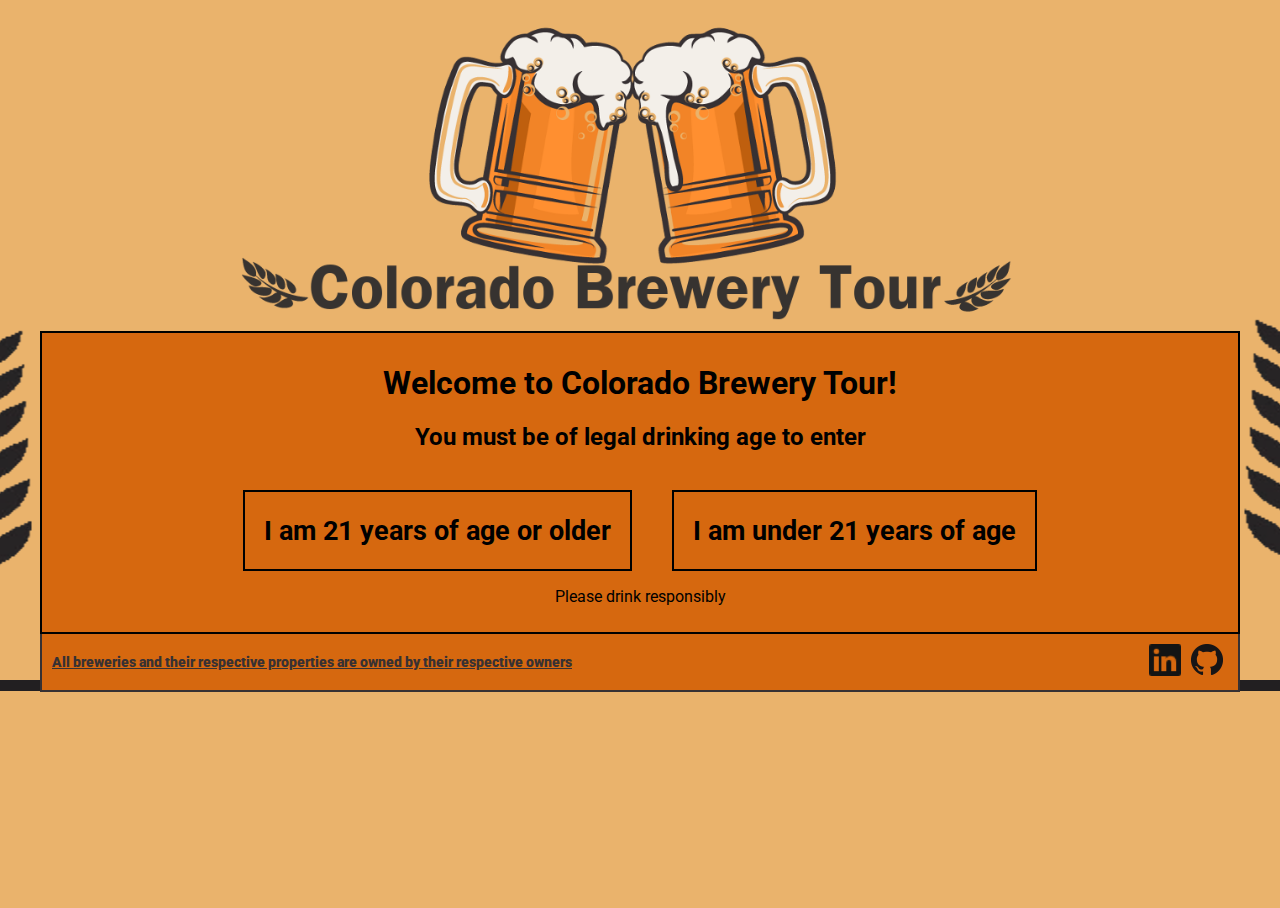
<file: index.html>
<!doctype html>
<html lang="en">
<head>
    <meta name="viewport" content="initial-scale=1.0, user-scalable=no">
    <meta charset="utf-8">
    <title>Colorado Brewery Tour | Confirm Age</title>
    <link href="css/index.css" rel="stylesheet" type="text/css">
    <link href="https://fonts.googleapis.com/css?family=Open+Sans:400,600,700|Roboto:400,700" rel="stylesheet">
</head>
<body>
<div id="wrapper">
    <header>
        <img src="images/Colorado%20Brewery%20TourBanner.png" alt="COLORADO BREWERY TOUR">

    </header>
    <div id="content">
        <div id="welcome">
            <h1>Welcome to Colorado Brewery Tour!</h1>
            <h2>You must be of legal drinking age to enter</h2>
            <br/>
        </div>
        <div id="choice">
            <a href="home.html">
                <div id="over-21">
                    <h2>I am 21 years of age or older</h2>
                </div>
            </a>
            <a href="https://disneyland.disney.go.com">
                <div id="under-21">
                    <h2>I am under 21 years of age</h2>
                </div>
            </a>
        </div>
        <p>Please drink responsibly</p>
    </div>
    <footer>
        <div id="disclaimer"><p><a href="disclaimer.html"><strong>All breweries and their respective properties are
            owned by their respective owners</strong></a></p></div>
        <div id="links"><a href="https://www.linkedin.com/in/luke-burford-067073108/"><img
                src="images/In-Black-26.png"
                alt="LinkedIn"></a><a
                href="https://github.com/The-DeadPixel"><img src="images/GitHub-Mark-32px.png" alt="Github"></a>
        </div>
    </footer>
</div>
</body>
</html>
</file>
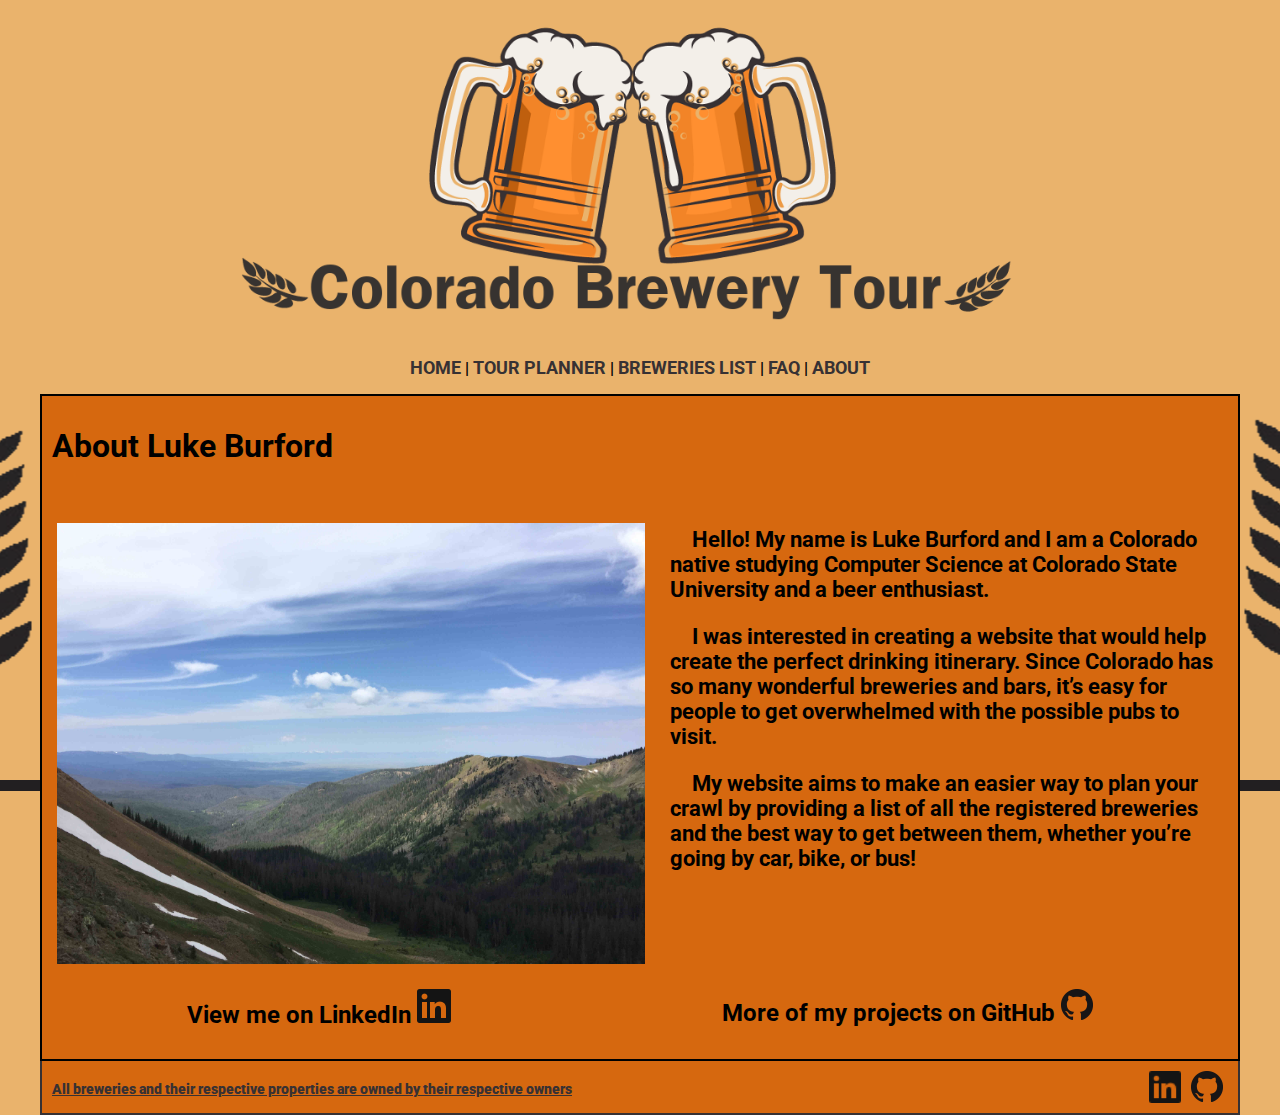
<file: about.html>
<html lang="en">
<head>
    <meta name="viewport" content="initial-scale=1.0, user-scalable=no">
    <meta charset="utf-8">
    <title>Colorado Brewery Tour | About</title>
    <link href="css/about.css" rel="stylesheet" type="text/css">
    <link href="https://fonts.googleapis.com/css?family=Open+Sans:400,600,700|Roboto:400,700" rel="stylesheet">
</head>
<body>
<div id="wrapper">
    <header>
        <a href="home.html"><img src="images/Colorado%20Brewery%20TourBanner.png" alt="COLORADO BREWERY TOUR"></a>
        <nav>
            <p>
                <a href="home.html">HOME</a> | <a href="map.html">TOUR PLANNER</a> | <a href="list.html">BREWERIES LIST</a> | <a
                    href="faq.html">FAQ</a> | <a
                    href="about.html">ABOUT</a>
            </p>
        </nav>
    </header>
    <div id="content">
        <div id="mainTop">
            <h1>About Luke Burford</h1>
        </div>
        <br>
        <div id="main">
            <img src="images/landscape.JPG" alt="">
            <div>
                <p>
                    <strong>&emsp;Hello! My name is Luke Burford and I am a Colorado native studying Computer Science at
                        Colorado State University and a beer enthusiast.</strong>
                </p>
                <p>
                    <strong>&emsp;I was interested in creating a website that would help create the perfect drinking
                        itinerary. Since Colorado has so many wonderful breweries and bars, it’s easy for people to get
                        overwhelmed with the possible pubs to visit.</strong></p>
                <p><strong>&emsp;My website aims to make an easier way to plan your crawl by providing a list of all the
                    registered breweries and the best way to get between them, whether you’re going by car, bike, or
                    bus!</strong>
                </p>
            </div>
        </div>
        <div id="mainBottom">
            <h2>View me on LinkedIn <a href="https://www.linkedin.com/in/luke-burford-067073108/"><img
                    src="images/In-Black-34.png" alt="LinkedIn"></a></h2>
            <h2>More of my projects on GitHub <a href="https://github.com/The-DeadPixel"><img
                    src="images/GitHub-Mark-32px.png" alt="Github"></a></h2></div>
    </div>
    <footer>
        <div id="disclaimer"><p><a href="disclaimer.html"><strong>All breweries and their respective properties are
            owned by their
            respective owners</strong></a></p></div>
        <div id="links"><a href="https://www.linkedin.com/in/luke-burford-067073108/"><img
                src="images/In-Black-26.png"
                alt="LinkedIn"></a><a
                href="https://github.com/The-DeadPixel"><img src="images/GitHub-Mark-32px.png" alt="Github"></a>
        </div>
    </footer>
</div>
</body>
</html>
</file>
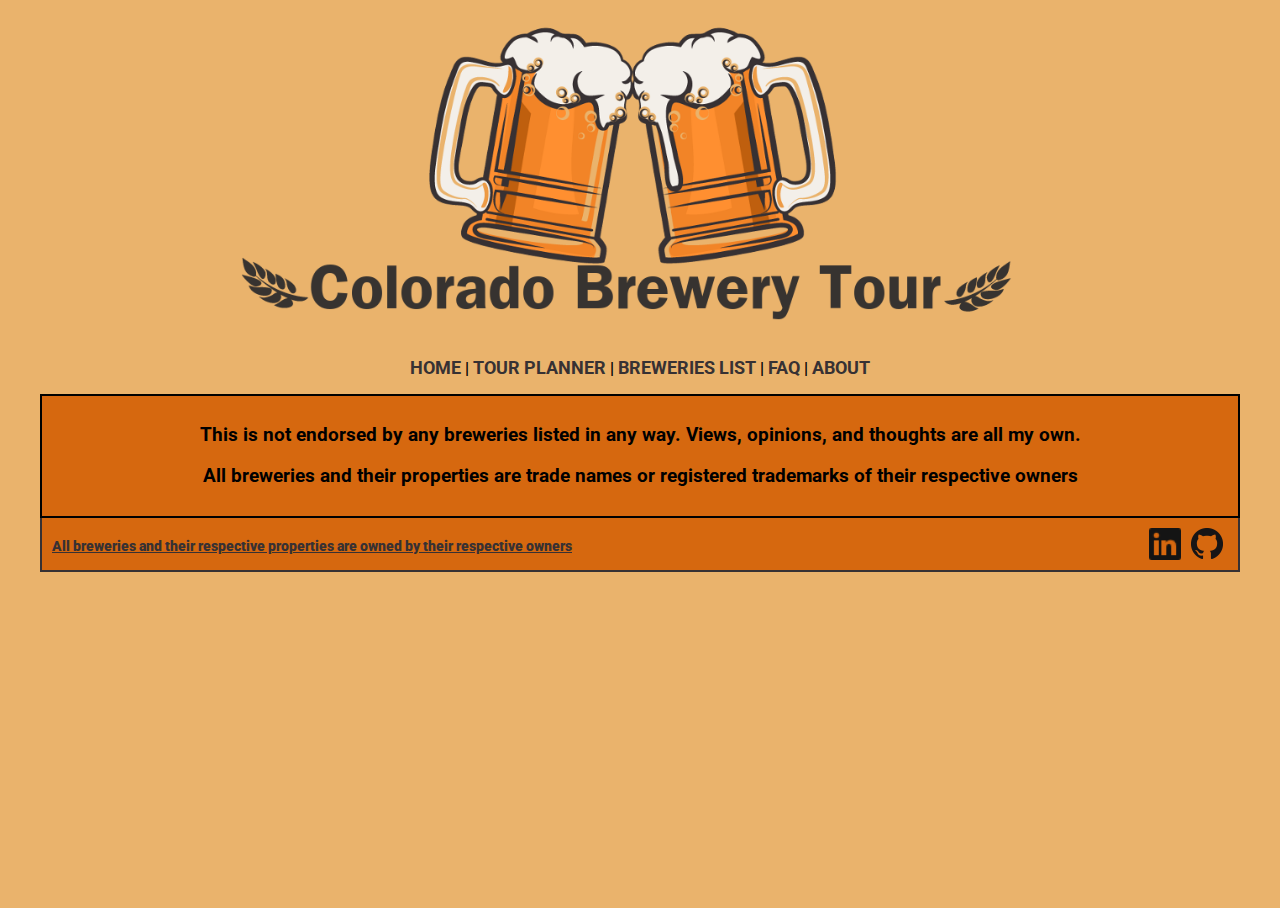
<file: disclaimer.html>
<html lang="en">
<head>
    <meta name="viewport" content="initial-scale=1.0, user-scalable=no">
    <meta charset="utf-8">
    <title>Colorado Brewery Tour | Disclaimer</title>
    <link href="css/disclaimer.css" rel="stylesheet" type="text/css">
    <link href="https://fonts.googleapis.com/css?family=Open+Sans:400,600,700|Roboto:400,700" rel="stylesheet">
</head>
<body>
<div id="wrapper">
    <header>
        <a href="home.html"><img src="images/Colorado%20Brewery%20TourBanner.png" alt="COLORADO BREWERY TOUR"></a>
        <nav>
            <p>
                <a href="home.html">HOME</a>  |  <a href="map.html">TOUR PLANNER</a>  |  <a href="list.html">BREWERIES LIST</a>  |  <a
                    href="faq.html">FAQ</a>  |  <a
                    href="about.html">ABOUT</a>
            </p>
        </nav>
    </header>
    <div id="content">
        <h3>This is not endorsed by any breweries listed in any way. Views, opinions, and thoughts are all my own.</h3>
        <h3> All breweries and their properties are trade names or registered trademarks of their respective owners</h3>
    </div>
    <footer>
        <div id="disclaimer"><p><a href="disclaimer.html"><strong>All breweries and their respective properties are
            owned by their
            respective owners</strong></a></p></div>
        <div id="links"><a href="https://www.linkedin.com/in/luke-burford-067073108/"><img
                src="images/In-Black-26.png"
                alt="LinkedIn"></a><a href="https://github.com/The-DeadPixel"><img src="images/GitHub-Mark-32px.png"
                                                                                   alt="Github"></a>
        </div>
    </footer>
</div>
</body>
</html>
</file>
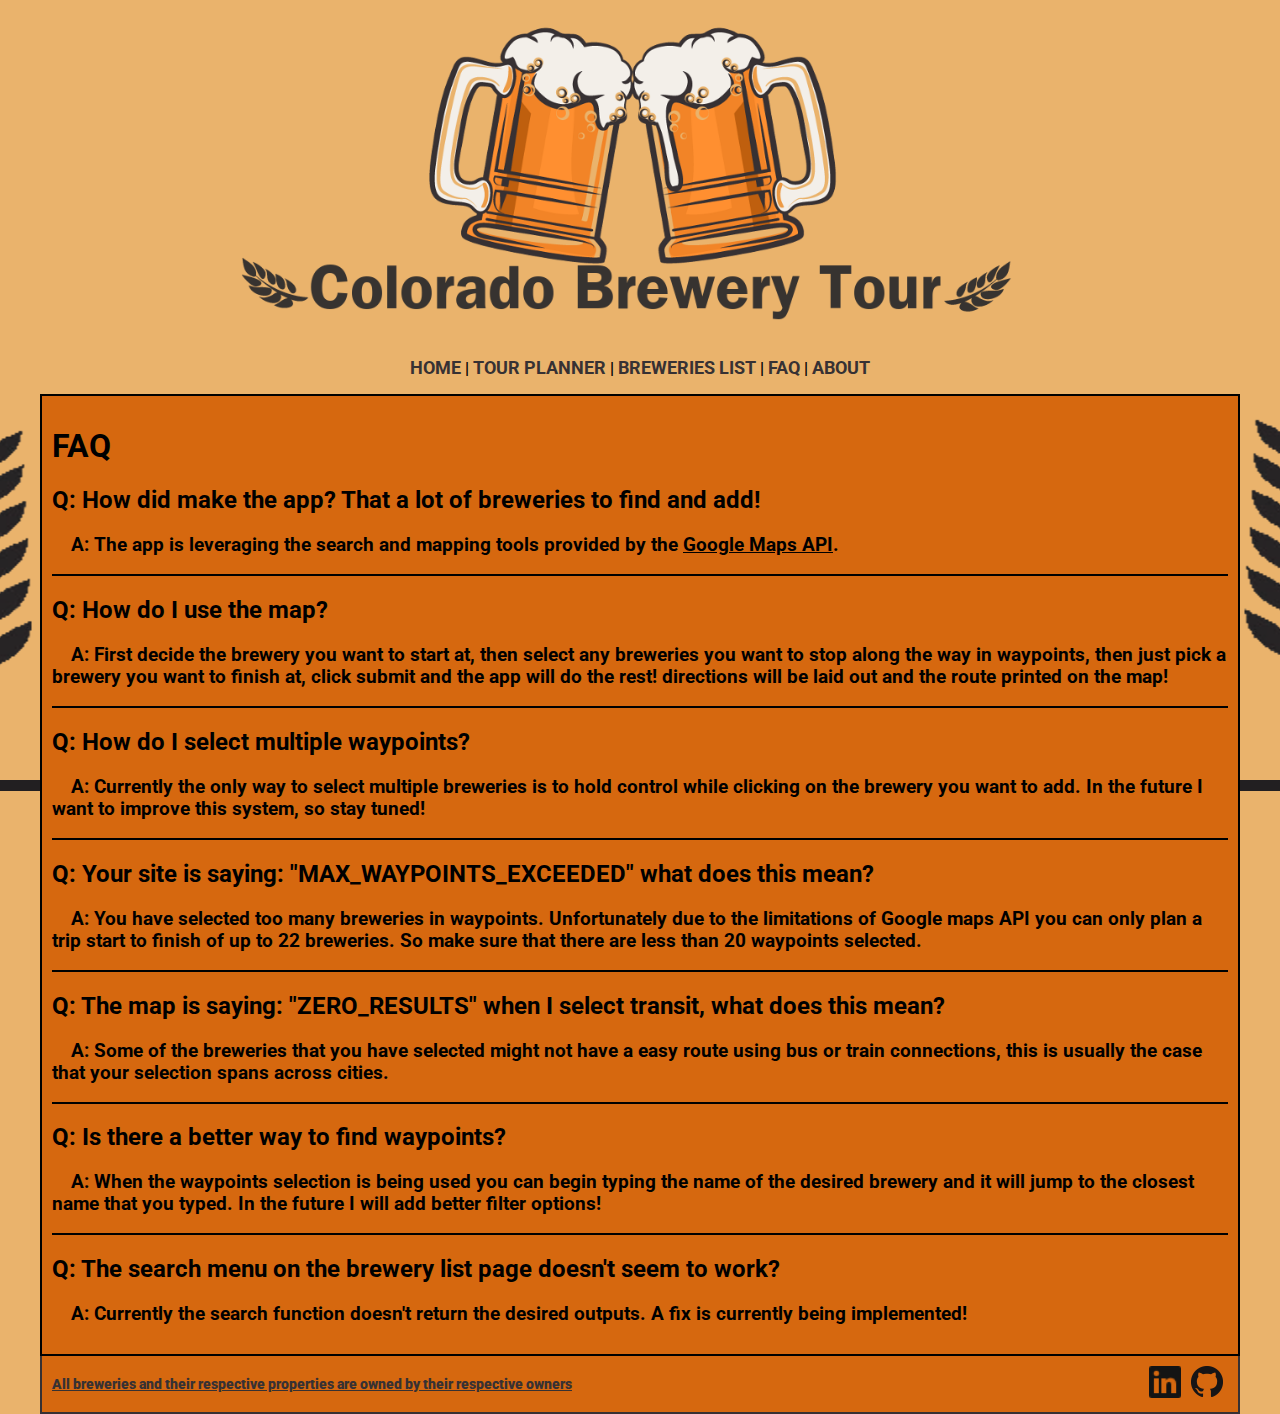
<file: faq.html>
<!doctype html>
<html lang="en">
<head>
    <meta name="viewport" content="initial-scale=1.0, user-scalable=no">
    <meta charset="utf-8">
    <title>Colorado Brewery Tour | FAQ</title>
    <link href="css/faq.css" rel="stylesheet" type="text/css">
    <link href="https://fonts.googleapis.com/css?family=Open+Sans:400,600,700|Roboto:400,700" rel="stylesheet">
</head>
<body>
<div id="wrapper">
    <header>
        <a href="home.html"><img src="images/Colorado%20Brewery%20TourBanner.png" alt="COLORADO BREWERY TOUR"></a>
        <nav>
            <p>
                <a href="home.html">HOME</a> | <a href="map.html">TOUR PLANNER</a> | <a href="list.html">BREWERIES LIST</a> | <a
                    href="faq.html">FAQ</a> | <a
                    href="about.html">ABOUT</a>
            </p>
        </nav>
    </header>
    <div id="content">
        <h1>FAQ</h1>
        <h2>Q: How did make the app? That a lot of breweries to find and add!</h2>
        <h3>&emsp;A: The app is leveraging the search and mapping tools provided by the <a href="https://developers.google.com/maps/documentation/">Google Maps API</a>.</h3>
        <h2>Q: How do I use the map?</h2>
        <h3>&emsp;A: First decide the brewery you want to start at, then select any breweries you want to stop along the way in waypoints, then just pick a brewery you want to finish at, click submit and the app will do the rest! directions will be laid out and the route printed on the map!</h3>
        <h2>Q: How do I select multiple waypoints?</h2>
        <h3>&emsp;A: Currently the only way to select multiple breweries is to hold control while clicking on the brewery you want to add. In the future I want to improve this system, so stay tuned!</h3>
        <h2>Q: Your site is saying: "MAX_WAYPOINTS_EXCEEDED" what does this mean?</h2>
        <h3>&emsp;A: You have selected too many breweries in waypoints. Unfortunately due to the limitations of Google maps API you can only plan a trip start to finish of up to 22 breweries. So make sure that there are less than 20 waypoints selected.</h3>
        <h2>Q: The map is saying: "ZERO_RESULTS" when I select transit, what does this mean?</h2>
        <h3>&emsp;A: Some of the breweries that you have selected might not have a easy route using bus or train connections, this is usually the case that your selection spans across cities.</h3>
        <h2>Q: Is there a better way to find waypoints?</h2>
        <h3>&emsp;A: When the waypoints selection is being used you can begin typing the name of the desired brewery and it will jump to the closest name that you typed. In the future I will add better filter options!</h3>
        <h2>Q: The search menu on the brewery list page doesn't seem to work?</h2>
        <h3 id="lastAnswer">&emsp;A: Currently the search function doesn't return the desired outputs. A fix is currently being implemented!</h3>
        
    </div>
    <footer>
        <div id="disclaimer"><p><a href="disclaimer.html"><strong>All breweries and their respective properties are
            owned by their respective owners</strong></a></p></div>
        <div id="links"><a href="https://www.linkedin.com/in/luke-burford-067073108/"><img
                src="images/In-Black-26.png"
                alt="LinkedIn"></a><a
                href="https://github.com/The-DeadPixel"><img src="images/GitHub-Mark-32px.png" alt="Github"></a>
        </div>
    </footer>
</div>
</body>
</html>
</file>
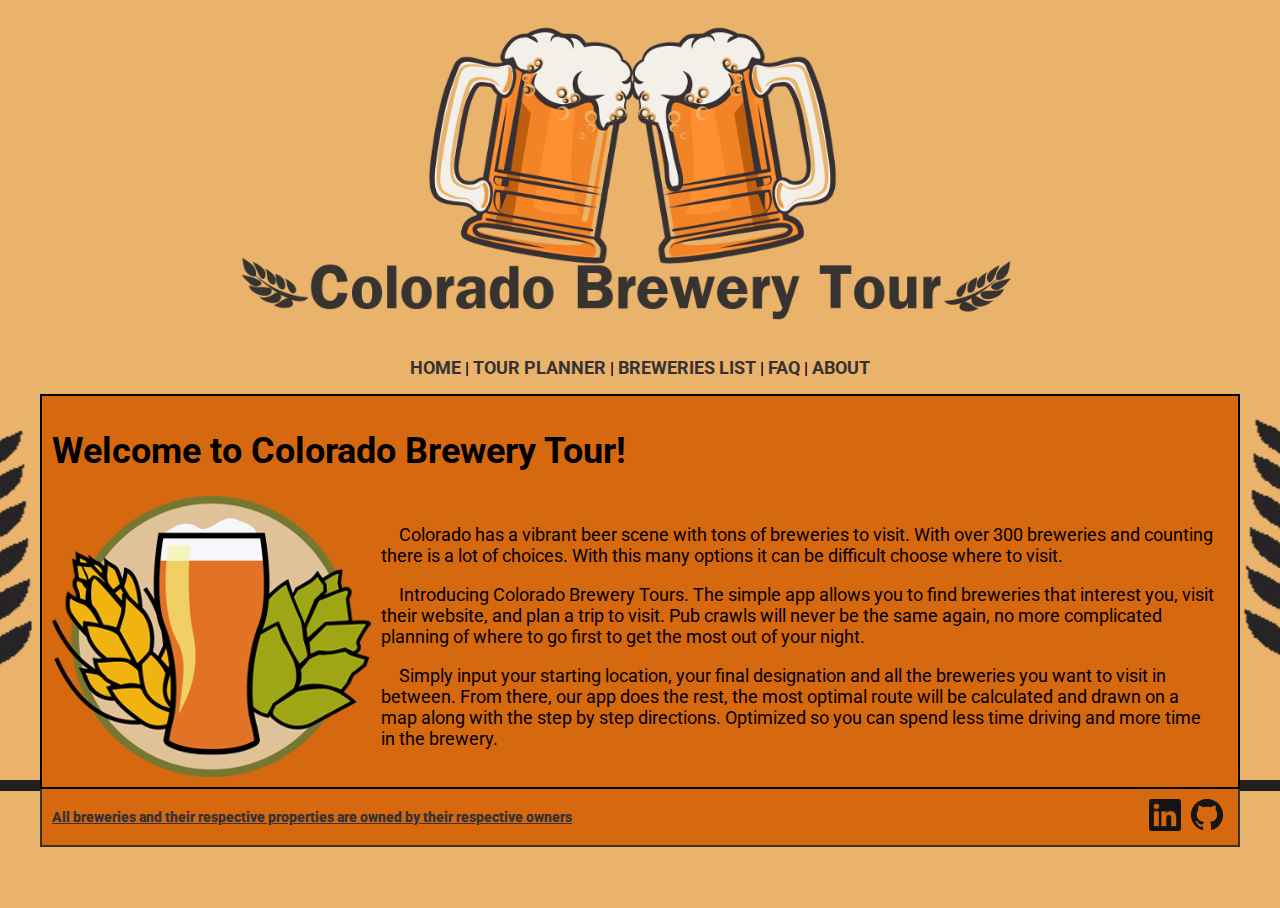
<file: home.html>
<!doctype html>
<html lang="en">
<head>
    <meta name="viewport" content="initial-scale=1.0, user-scalable=no">
    <meta charset="utf-8">
    <title>Colorado Brewery Tour | Home</title>
    <link href="css/home.css" rel="stylesheet" type="text/css">
    <link href="https://fonts.googleapis.com/css?family=Open+Sans:400,600,700|Roboto:400,700" rel="stylesheet">
</head>
<body>
<div id="wrapper">
    <header>
        <a href="home.html"><img src="images/Colorado%20Brewery%20TourBanner.png" alt="COLORADO BREWERY TOUR"></a>
        <nav>
            <p>
                <a href="home.html">HOME</a> | <a href="map.html">TOUR PLANNER</a> | <a href="list.html">BREWERIES
                LIST</a> | <a
                    href="faq.html">FAQ</a> | <a
                    href="about.html">ABOUT</a>
            </p>
        </nav>
    </header>
    <div id="content">
        <h1> Welcome to Colorado Brewery Tour!</h1>
        <div id="main">
            <img src="images/hops-clipart-3.png" alt="">
            <div id="section1">
                <p>
                    &emsp;Colorado has a vibrant beer scene with tons of breweries to visit. With over 300 breweries and
                    counting there
                    is a lot of choices. With this many options it can be difficult choose where to visit.
                </p>
                <p>
                    &emsp;Introducing Colorado Brewery Tours. The simple app allows you to find breweries that interest
                    you, visit their website, and plan a trip to visit.
                    Pub crawls will never be the same again, no more complicated planning of where to go first to get
                    the most out of your night.
                </p>
                <p>
                    &emsp;Simply input your starting location, your final designation and all the breweries you want to
                    visit in between.
                    From there, our app does the rest, the most optimal route will be calculated and drawn on a map
                    along with the step by step directions.
                    Optimized so you can spend less time driving and more time in the brewery.
                </p>
            </div>
        </div>
    </div>
        <footer>
            <div id="disclaimer"><p><a href="disclaimer.html"><strong>All breweries and their respective properties are
                owned by their respective owners</strong></a></p></div>
            <div id="links"><a href="https://www.linkedin.com/in/luke-burford-067073108/"><img
                    src="images/In-Black-26.png"
                    alt="LinkedIn"></a><a
                    href="https://github.com/The-DeadPixel"><img src="images/GitHub-Mark-32px.png" alt="Github"></a>
            </div>
        </footer>
    </div>
</body>
</html>
</file>
<file: css/index.css>
/* colors to use:
 * bright orange: #B5580D
 * bright beige: #f3efe9
 * gold: #eab36c
 * dark orange: #bf5f0e
 * dark/text color: #373133
 */

body, html {
    height: 100%;
}

#wrapper {
    font-family: 'Roboto', sans-serif;
    height: 100%;
    width: 100%;
    max-width: 1200px;
    max-height: 980px;
    /*background-color: #bf5f0e;*/
    margin-left: auto;
    margin-right: auto;
}

header {
    background-color: #eab36c;
    /*border: 2px solid #373133;*/
    border-bottom: 0;
    font-weight: bold;
}

header img {
    display: block;
    margin-left: auto;
    margin-right: auto;
    width: 70%;
}

nav {
    width: 100%;
    padding-top: 10px;
    display: flex;
    justify-content: center;
    align-items: flex-end;
}

nav a {
    color: #373133;
    font-size: 18px;
    font-weight: bold;
    text-decoration: none;
}

body {
    background: #eab36c url("../images/wheat_bg.png") repeat-x center;
    background-position-y: 271px;
}

#content {
    border: 2px solid black;
    padding: 10px;
    background-color: #d6680f;
    display: block;
}

#content a {
    color: black;
    font-size: 18px;
    font-weight: bold;
    text-decoration: none;
}

#welcome {
    text-align: center;
}

#choice {
    display: flex;
    justify-content: center;
}

#over-21 {
    margin-right: 20px;
    padding-left: 19px;
    padding-right: 19px;
    border: 2px solid black;
}

#over-21:hover{
    background: #eab36c; /* make this whatever you want */
}

#under-21 {
    margin-left: 20px;
    padding-left: 19px;
    padding-right: 19px;
    border: 2px solid black;
}

#under-21:hover{
    background: #eab36c; /* make this whatever you want */
}

#content p {
    text-align: center;
}

footer {
    width: 98%;
    background-color: #d6680f;
    border: 2px solid #373133;
    border-top: 0;
    padding: 10px 10px 10px;
    float: right;
}

footer #disclaimer {
    align-self: center;
    display: flex;
    float: left;
}

#disclaimer p {
    font-size: 13px;
    margin-top: 10px;
    margin-bottom: 0;
}

#disclaimer a {
    font-size: 14px;
    color: #373133;
    font-weight: bold;
}

footer #links {
    display: flex;
    float: right;
}

#links img {
    height: 32px;
    width: auto;
    padding-left: 5px;
    padding-right: 5px;
}
</file>
<file: css/about.css>
/* colors to use:
 * bright orange: #B5580D
 * bright beige: #f3efe9
 * gold: #eab36c
 * dark orange: #bf5f0e
 * dark/text color: #373133
 */

body, html {
    height: 100%;
}

#wrapper {
    font-family: 'Roboto', sans-serif;
    height: 100%;
    width: 100%;
    max-width: 1200px;
    max-height: 980px;
    /*background-color: #bf5f0e;*/
    margin-left: auto;
    margin-right: auto;
}

header {
    background-color: #eab36c;
    /*border: 2px solid #373133;*/
    border-bottom: 0;
    font-weight: bold;
}

header img {
    display: block;
    margin-left: auto;
    margin-right: auto;
    width: 70%;
}

nav {
    width: 100%;
    padding-top: 10px;
    display: flex;
    justify-content: center;
    align-items: flex-end;
}

nav a {
    color: #373133;
    font-size: 18px;
    font-weight: bold;
    text-decoration: none;
}

body {
    background: #eab36c url("../images/wheat_bg.png") repeat-x center;
    background-position-y: 371px;
}

#content {
    border: 2px solid black;
    padding: 10px;
    background-color: #d6680f;
    display: block;
    max-height: 980px;
}

#content p {
    margin-left: 20px;
    margin-right: auto;
    font-size: 22px;
}

#main {
    display: flex;
}

#main img {
    margin: 18px 5px 5px;
    width: 50%;
    height: 50%;
}

#mainBottom {
    justify-content: center;
    display: flex;
}

#mainBottom h2{
    margin-left: auto;
    margin-right: auto;
}

footer {
    width: 98%;
    background-color: #d6680f;
    border: 2px solid #373133;
    border-top: 0;
    padding: 10px 10px 10px;
    float: right;
}

footer #disclaimer {
    align-self: center;
    display: flex;
    float: left;
}

#disclaimer p {
    font-size: 13px;
    margin-top: 10px;
    margin-bottom: 0;
}

#disclaimer a {
    font-size: 14px;
    color: #373133;
    font-weight: bold;
}

footer #links {
    display: flex;
    float: right;
}

#links img {
    height: 32px;
    width: auto;
    padding-left: 5px;
    padding-right: 5px;
}
</file>
<file: css/disclaimer.css>
/* colors to use:
 * bright orange: #B5580D
 * bright beige: #f3efe9
 * gold: #eab36c
 * dark orange: #bf5f0e
 * dark/text color: #373133
 */

body, html {
    height: 100%;
}

#wrapper {
    font-family: 'Roboto', sans-serif;
    height: 100%;
    width: 100%;
    max-width: 1200px;
    max-height: 980px;
    /*background-color: #bf5f0e;*/
    margin-left: auto;
    margin-right: auto;
}

header {
    background-color: #eab36c;
    /*border: 2px solid #373133;*/
    border-bottom: 0;
    font-weight: bold;
}

header img {
    display: block;
    margin-left: auto;
    margin-right: auto;
    width: 70%;
}

nav {
    width: 100%;
    padding-top: 10px;
    display: flex;
    justify-content: center;
    align-items: flex-end;
}

nav a {
    color: #373133;
    font-size: 18px;
    font-weight: bold;
    text-decoration: none;
}

body {
    background-color: #eab36c;
    /*background: #eab36c url("../images/wheat_bg.png") repeat-x center;*/
    /*background-position-y: 371px;*/
}

#content {
    border: 2px solid black;
    padding: 10px;
    background-color: #d6680f;
    display: block;
    max-height: 980px;
}

#content h3 {
    margin-left: auto;
    margin-right: auto;
    text-align: center;
}

footer {
    width: 98%;
    background-color: #d6680f;
    border: 2px solid #373133;
    border-top: 0;
    padding: 10px 10px 10px;
    float: right;
}

footer #disclaimer {
    align-self: center;
    display: flex;
    float: left;
}

#disclaimer p {
    font-size: 13px;
    margin-top: 10px;
    margin-bottom: 0;
}

#disclaimer a {
    font-size: 14px;
    color: #373133;
    font-weight: bold;
}

footer #links {
    display: flex;
    float: right;
}

#links img {
    height: 32px;
    width: auto;
    padding-left: 5px;
    padding-right: 5px;
}
</file>
<file: css/faq.css>
/* colors to use:
 * bright orange: #B5580D
 * bright beige: #f3efe9
 * gold: #eab36c
 * dark orange: #bf5f0e
 * dark/text color: #373133
 */

body, html {
    height: 100%;
}

#wrapper {
    font-family: 'Roboto', sans-serif;
    height: 100%;
    width: 100%;
    max-width: 1200px;
    /*background-color: #bf5f0e;*/
    margin-left: auto;
    margin-right: auto;
}

header {
    background-color: #eab36c;
    font-weight: bold;
}

header img {
    display: block;
    margin-left: auto;
    margin-right: auto;
    width: 70%;
}

nav {
    width: 100%;
    padding-top: 10px;
    display: flex;
    justify-content: center;
    align-items: flex-end;
}

nav a {
    color: #373133;
    font-size: 18px;
    font-weight: bold;
    text-decoration: none;
}

body {
    background: #eab36c url("../images/wheat_bg.png") repeat-x center;
    background-position-y: 371px;
}

#content {
    border: 2px solid black;
    padding: 10px;
    background-color: #d6680f;
    display: block;
}

#content h3 {
    border: 0 solid black;
    border-bottom-width: 2px;
    padding-bottom: 18px;
}

#content #lastAnswer {
    border: 0;
    padding-bottom: 0;
}

#content a {
    color: black;
    font-weight: bold;
}

footer {
    width: 98%;
    background-color: #d6680f;
    border: 2px solid #373133;
    border-top: 0;
    padding: 10px 10px 10px;
    float: right;
}

footer #disclaimer {
    align-self: center;
    display: flex;
    float: left;
}

#disclaimer p {
    font-size: 13px;
    margin-top: 10px;
    margin-bottom: 0;
}

footer #links {
    display: flex;
    float: right;
}

#disclaimer a {
    font-size: 14px;
    color: #373133;
    font-weight: bold;
}

#links img {
    height: 32px;
    width: auto;
    padding-left: 5px;
    padding-right: 5px;
}
</file>
<file: css/home.css>
/* colors to use:
 * bright orange: #B5580D
 * bright beige: #f3efe9
 * gold: #eab36c
 * dark orange: #bf5f0e
 * dark/text color: #373133
 */

body, html {
    height: 100%;
}

#wrapper {
    font-family: 'Roboto', sans-serif;
    height: 100%;
    width: 100%;
    max-width: 1200px;
    /*background-color: #bf5f0e;*/
    margin-left: auto;
    margin-right: auto;
}

header {
    background-color: #eab36c;
    /*border: 2px solid #373133;*/
    border-bottom: 0;
    font-weight: bold;
}

header img {
    display: block;
    margin-left: auto;
    margin-right: auto;
    width: 70%;
}

nav {
    width: 100%;
    padding-top: 10px;
    display: flex;
    justify-content: center;
    align-items: flex-end;
}

nav a {
    color: #373133;
    font-size: 18px;
    font-weight: bold;
    text-decoration: none;
}

body {
    background: #eab36c url("../images/wheat_bg.png") repeat-x center;
    background-position-y: 371px;
    /*background-image: url("../images/landscape.JPG");*/
    /*background-repeat: no-repeat;*/
    /*background-position: top;*/
    /*background-size: 100%;*/
}

#content {
    font-size: 18px;
    border: 2px solid black;
    padding: 10px;
    background-color: #d6680f;
    display: block;
}

#main {
    display: flex;
}

#main img {
    max-height: 281px;
    max-width: 319px;
}

#section1 {
    margin: 10px;
}

footer {
    width: 98%;
    background-color: #d6680f;
    border: 2px solid #373133;
    border-top: 0;
    padding: 10px 10px 10px;
    float: right;
}

footer #disclaimer {
    align-self: center;
    display: flex;
    float: left;
}

#disclaimer p {
    font-size: 13px;
    margin-top: 10px;
    margin-bottom: 0;
}
#disclaimer a {
    font-size: 14px;
    color: #373133;
    font-weight: bold;
}

footer #links {
    display: flex;
    float: right;
}

#links img {
    height: 32px;
    width: auto;
    padding-left: 5px;
    padding-right: 5px;
}
</file>
